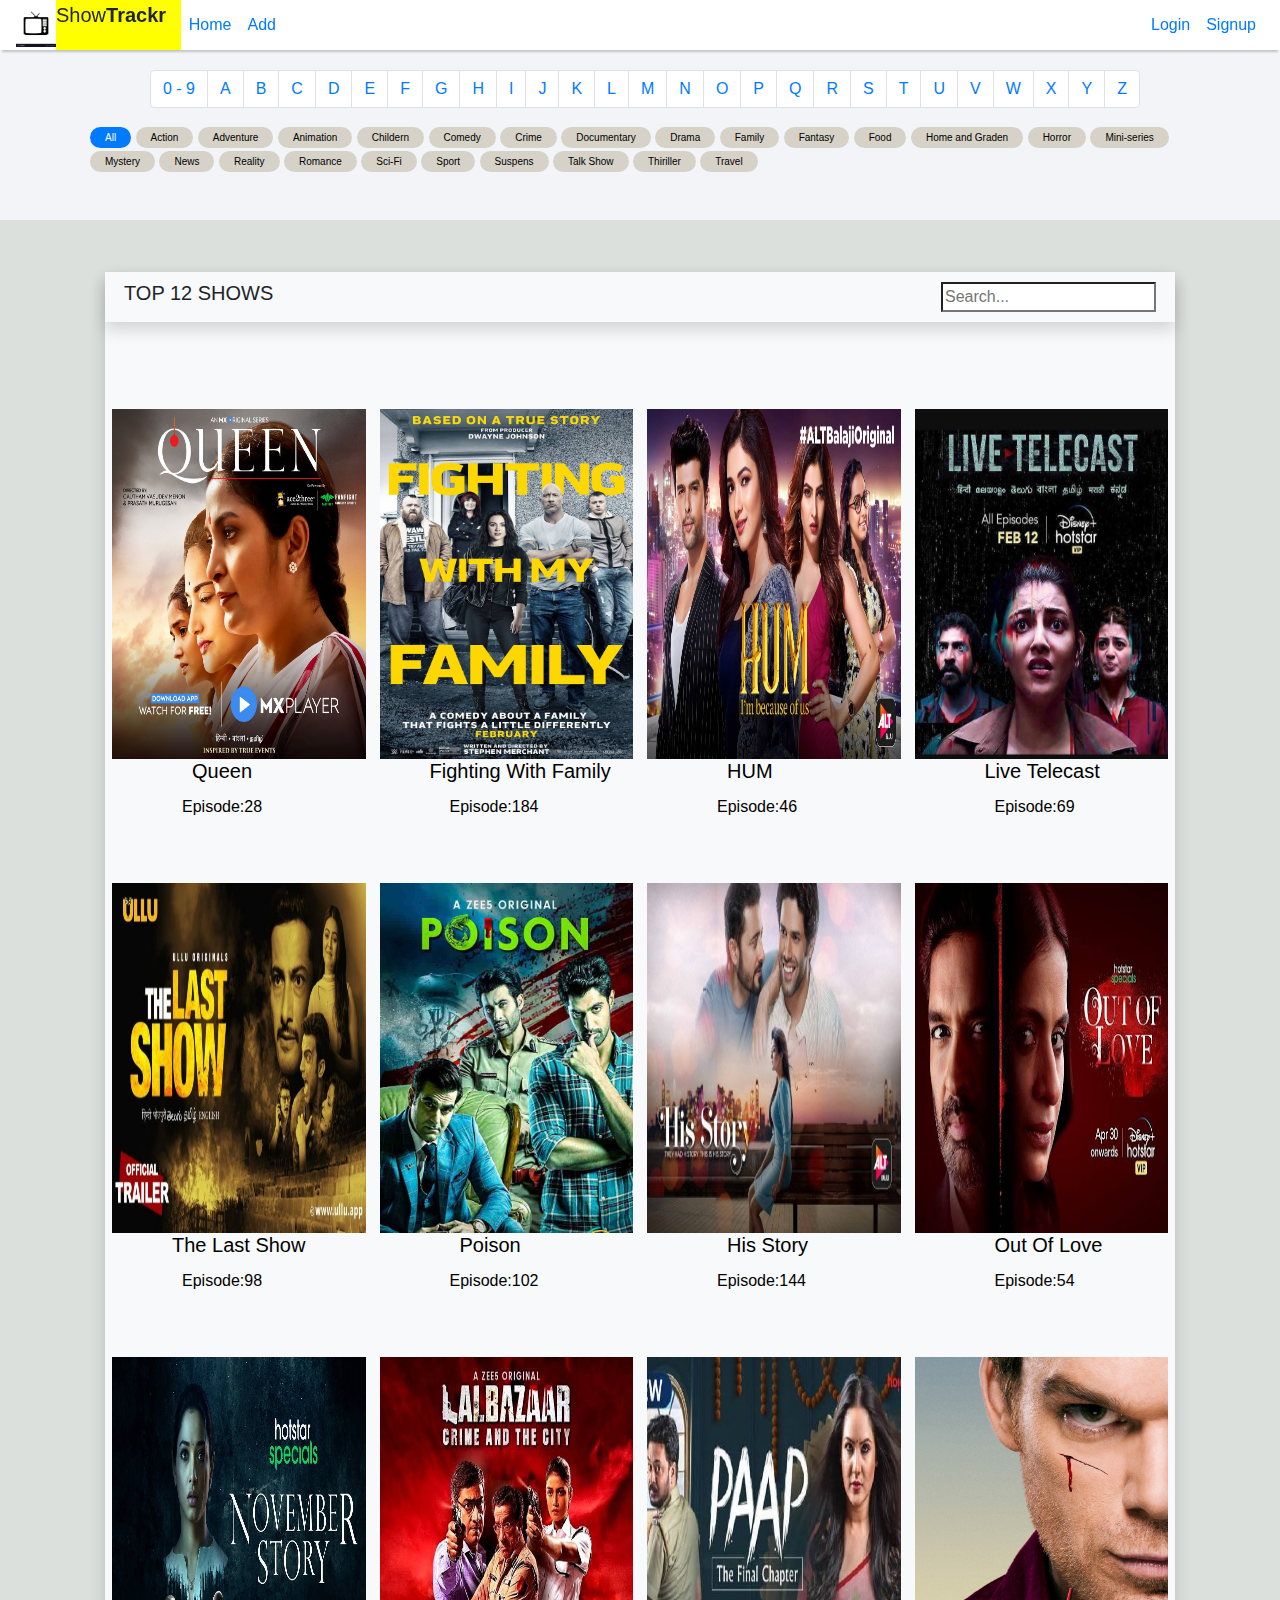
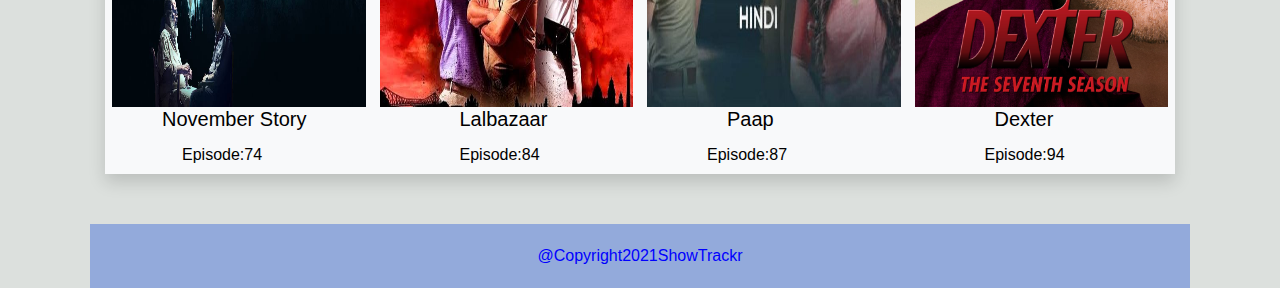
<file: index.html>
<!DOCTYPE html>
<html lang="en">
<head>
  <meta charset="utf-8">
  <meta name="viewport" content="width=device-width, initial-scale=1">
  <title>ShowTrackr</title>
  <link rel ="icon" href="image/index.png">
  <!--css link-->
  <link rel ="stylesheet" href="index.css">
  <!--bootstrap link-->
  <link rel ="stylesheet" href="bootstrap/css/bootstrap.min.css">

  <!--copy from other site-->

  <!--copy from w3schools-->
  <!-- jQuery library -->
  <script src="https://ajax.googleapis.com/ajax/libs/jquery/3.5.1/jquery.min.js"></script>
  <!-- Popper JS -->
  <script src="https://cdnjs.cloudflare.com/ajax/libs/popper.js/1.16.0/umd/popper.min.js"></script>
  <!-- Latest compiled JavaScript -->
  <script src="https://maxcdn.bootstrapcdn.com/bootstrap/4.5.2/js/bootstrap.min.js"></script>
  </head>

  <body id="bg">
        <!--navbar start-->
        <div>
          <nav class="navbar navbar-expand-sm fixed-top">
            <img src ="image/index.png" alt="logo" style="width:40px;">
          <span class="nav nav-pills">Show<b>Trackr</b></span>

        <div class="navbar-nav">
          <a href="homepage.html" class="nav-link active">Home</a>
          <a href="addpage.html" class="nav-link">Add</a>
        </div>

        <div class="navbar-nav ml-auto">
          <a href="login.html" class="nav-link active">Login</a>
          <a href="signup.html" class="nav-link">Signup</a>
        </div>
          </nav>
        </div>
        <!--navbar end -->

        <!--navbar letters link-->

        <!--navbar letters link-->
              <div class="design">
                  <nav class="d-table-cell justify-content-center">
                        <ul class="pagination">
                            <li class="page-item"><a class="page-link">0 - 9</a></li>
                            <li class="page-item"><a class="page-link">A</a></li>
                            <li class="page-item"><a class="page-link">B</a></li>
                            <li class="page-item"><a class="page-link">C</a></li>
                            <li class="page-item"><a class="page-link">D</a></li>
                            <li class="page-item"><a class="page-link">E</a></li>
                            <li class="page-item"><a class="page-link">F</a></li>
                            <li class="page-item"><a class="page-link">G</a></li>
                            <li class="page-item"><a class="page-link">H</a></li>
                            <li class="page-item"><a class="page-link">I</a></li>
                            <li class="page-item"><a class="page-link">J</a></li>
                            <li class="page-item"><a class="page-link">K</a></li>
                            <li class="page-item"><a class="page-link">L</a></li>
                            <li class="page-item"><a class="page-link">M</a></li>
                            <li class="page-item"><a class="page-link">N</a></li>
                            <li class="page-item"><a class="page-link">O</a></li>
                            <li class="page-item"><a class="page-link">P</a></li>
                            <li class="page-item"><a class="page-link">Q</a></li>
                            <li class="page-item"><a class="page-link">R</a></li>
                            <li class="page-item"><a class="page-link">S</a></li>
                            <li class="page-item"><a class="page-link">T</a></li>
                            <li class="page-item"><a class="page-link">U</a></li>
                            <li class="page-item"><a class="page-link">V</a></li>
                            <li class="page-item"><a class="page-link">W</a></li>
                            <li class="page-item"><a class="page-link">X</a></li>
                            <li class="page-item"><a class="page-link">Y</a></li>
                            <li class="page-item"><a class="page-link">Z</a></li>
                        </ul>
                      </nav>

  <div class="content">
    <!-- filter Items -->
    <nav>
      <div class="items">
        <span class="item active" data-name="all">All</span>
        <span class="item" data-name="Action">Action</span>
        <span class="item" data-name="Adventure">Adventure</span>
        <span class="item" data-name="Animation">Animation</span>
        <span class="item" data-name="Childern">Childern</span>
        <span class="item" data-name="Comedy">Comedy</span>
        <span class="item" data-name="Crime">Crime</span>
        <span class="item" data-name="Documentary">Documentary</span>
        <span class="item" data-name="Drama">Drama</span>
        <span class="item" data-name="Family">Family</span>
        <span class="item" data-name="Fantasy">Fantasy</span>
        <span class="item" data-name="Food">Food</span>
        <span class="item" data-name="Home and Graden">Home and Graden</span>
        <span class="item" data-name="Horror">Horror</span>
        <span class="item" data-name="Mini-series">Mini-series</span>
        <span class="item" data-name="Mystery">Mystery</span>
        <span class="item" data-name="News">News</span>
        <span class="item" data-name="Reality">Reality</span>
        <span class="item" data-name="Romance">Romance</span>
        <span class="item" data-name="Sci-Fi">Sci-Fi</span>
        <span class="item" data-name="Sport">Sport</span>
        <span class="item" data-name="Suspens">Suspens</span>
        <span class="item" data-name="Talk Show">Talk Show</span>
        <span class="item" data-name="Thiriller">Thiriller</span>
        <span class="item" data-name="Travel">Travel</span>
      </div>
    </nav>

    <!--2nd navbar start-->
    	<div class="container" id="mid-navbar">
    		<div class="border-0 shadow my-5 bg-light">
    			<!-- card navbar -->
    			<nav class="navbar shadow p-1 mb-2 navbar-light bg-light sticky-mid">
    				<div class="container-fluid">
              <h5>TOP 12 SHOWS</h5>
    				<form class="d-flex">
    					<input class="search-noborder" type="search" placeholder="Search..." aria-label="Search">
    				</form>
    				</div>
    			</nav><!-- 2nd navbar End -->

    <!-- filter Images -->
    <div class="gallery">

      <div class="image" data-name="Reality"><span><a href="details.html"><img class="img1" src="image/ELt_uiHU4AEpQVD.jpg" alt=""></span>
        <h5 class="card-title h5-des" style="color: black; margin-left:80px;">Queen</h5>
        <p class="card-text p-des" style="color: black; margin-left:70px;">Episode:28</p>
      </div>

      <div class="image" data-name="Family"><span><a href="#"><img class="img1" src="image/images.jpg" alt=""></span>
        <h5 class="card-title h5-des" style="color: black; margin-left:50px;">Fighting With Family</h5>
        <p class="card-text p-des" style="color: black; margin-left:70px;">Episode:184</p>
      </div>

      <div class="image" data-name="Drama"><span><a href="#"><img class="img1" src="image/1616569280044102300_73.jpg" alt=""></span>
        <h5 class="card-title h5-des" style="color: black; margin-left:80px;">HUM</h5>
        <p class="card-text p-des" style="color: black; margin-left:70px;">Episode:46</p>
      </div>

      <div class="image" data-name="Thiriller"><span><a href="#"><img class="img1" src="image/IMG_20210212_222837.jpg" alt=""></span>
        <h5 class="card-title h5-des" style="color: black; margin-left:70px;">Live Telecast</h5>
        <p class="card-text p-des" style="color: black; margin-left:80px;">Episode:69</p>
      </div>

      <div class="image" data-name="Horror"><span><a href="#"><img class="img1" src="image/Watch-The-Last-Show-Ullu-Web-Series-Online-Now-Cast-Stoey-Release-date-wiki-e1621831867249.jpg" alt=""></span>
        <h5 class="card-title h5-des" style="color: black; margin-left:60px;">The Last Show</h5>
        <p class="card-text p-des" style="color: black; margin-left:70px;">Episode:98</p>
      </div>

      <div class="image" data-name="Fantasy"><span><a href="#"><img class="img1" src="image/Poison-web-series-min.jpg" alt=""></span>
        <h5 class="card-title h5-des" style="color: black; margin-left:80px;">Poison</h5>
        <p class="card-text p-des" style="color: black; margin-left:70px;">Episode:102</p>
      </div>

      <div class="image" data-name="Romance"><span><a href="#"><img class="img1" src="image/1619328277089058100_77.jpg" alt=""></span>
        <h5 class="card-title h5-des" style="color: black; margin-left:80px;">His Story</h5>
        <p class="card-text p-des" style="color: black; margin-left:70px;">Episode:144</p>
      </div>

      <div class="image" data-name="Fantasy"><span><a href="#"><img class="img1" src="image/unnamed.jpg" alt=""></span>
        <h5 class="card-title h5-des" style="color: black; margin-left:80px;">Out Of Love</h5>
        <p class="card-text p-des" style="color: black; margin-left:80px;">Episode:54</p>
      </div>

      <div class="image" data-name="Crime"><span><a href="#"><img class="img1" src="image/November-Story_Poster-1.jpg" alt=""></span>
        <h5 class="card-title h5-des" style="color: black; margin-left:50px;">November Story</h5>
        <p class="card-text p-des" style="color: black; margin-left:70px;">Episode:74</p>
      </div>

      <div class="image" data-name="Suspens"><span><a href="#"><img class="img1" src="image/images-85.jpeg" alt=""></span>
        <h5 class="card-title h5-des" style="color: black; margin-left:80px;">Lalbazaar</h5>
        <p class="card-text p-des" style="color: black; margin-left:80px;">Episode:84</p>
      </div>

      <div class="image" data-name="Horror"><span><a href="#"><img class="img1" src="image/Paap-Season-2-Hindi-Dubbed-2021-Complete-640x421.jpg" alt=""></span>
        <h5 class="card-title h5-des" style="color: black; margin-left:80px;">Paap</h5>
        <p class="card-text p-des" style="color: black; margin-left:60px;">Episode:87</p>
      </div>

      <div class="image" data-name="Thiriller"><span><a href="#"><img class="img1" src="image/images2.jpg" alt=""></span>
        <h5 class="card-title h5-des" style="color: black; margin-left:80px;">Dexter</h5>
        <p class="card-text p-des" style="color: black; margin-left:70px;">Episode:94</p>
      </div>

    </div>

</div>
</div>

  <!--footer start-->
              <footer>
                <div class="footer">
                  <p>@Copyright2021ShowTrackr</p>
                </div>
              </footer>
<!--footer end-->

<!--js file link-->
  <script src="index.js"></script>




</body>
</html>
</file>
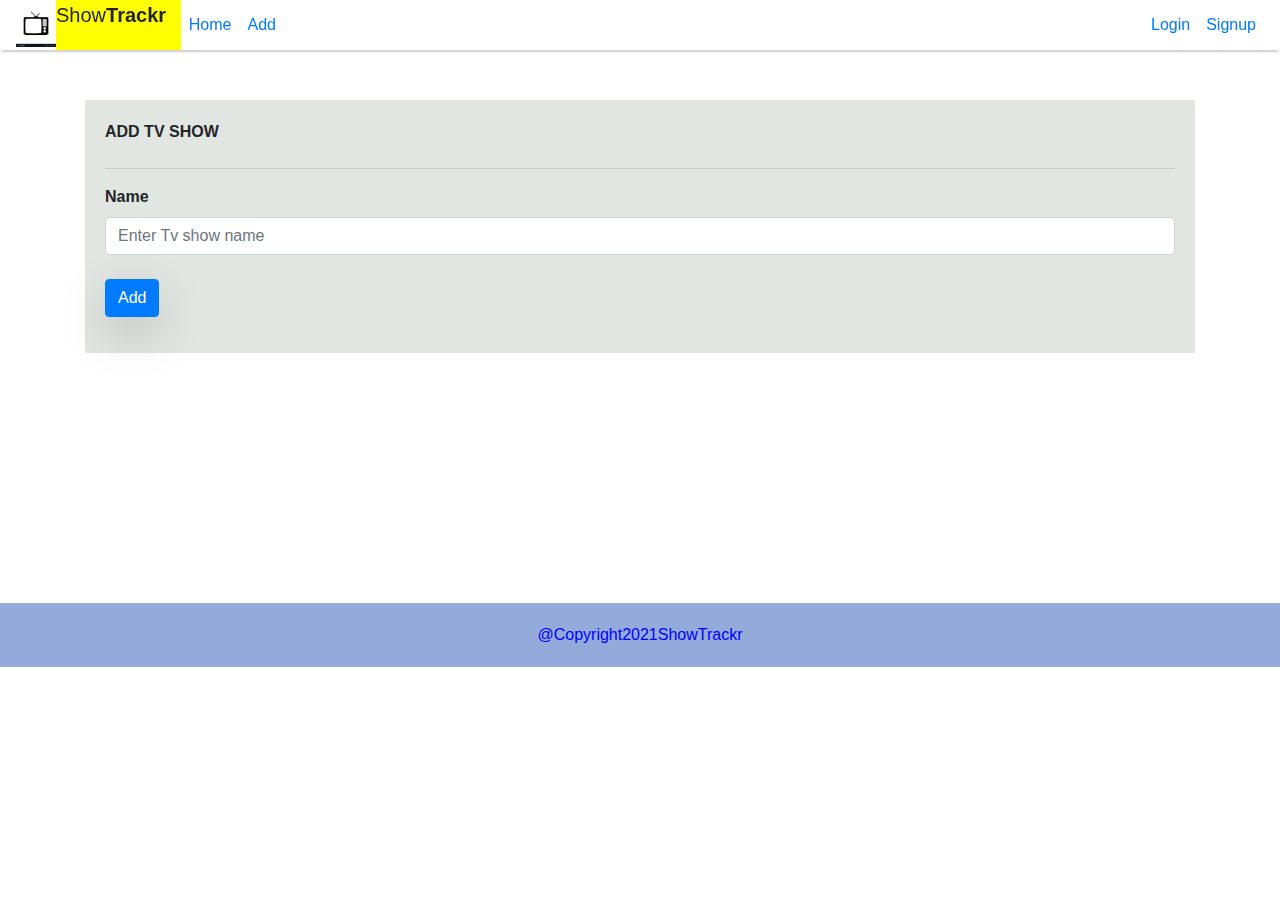
<file: addpage.html>
<!DOCTYPE>
<html>
  <head>
    <!--copy from my old site-->
    <meta charset="utf-8">
    <meta name="viewport" content="width=device-width, initial-scale=1">
    <title>ShowTrackr</title>
    <link rel ="icon" href="image/index.png">
    <!--css link-->
    <link rel ="stylesheet" href="addpage.css">
    <!--bootstrap link-->
    <link rel ="stylesheet" href="bootstrap/css/bootstrap.min.css">
    <!--copy from w3schools-->
    <!-- jQuery library -->
    <script src="https://ajax.googleapis.com/ajax/libs/jquery/3.5.1/jquery.min.js"></script>
    <!-- Popper JS -->
    <script src="https://cdnjs.cloudflare.com/ajax/libs/popper.js/1.16.0/umd/popper.min.js"></script>
    <!-- Latest compiled JavaScript -->
    <script src="https://maxcdn.bootstrapcdn.com/bootstrap/4.5.2/js/bootstrap.min.js"></script>
    </head>
<!--start the body session-->
    <body>
      <!--navbar start-->
      <div>
        <nav class="navbar navbar-expand-sm fixed-top">
          <img src ="image/index.png" alt="logo" style="width:40px;">
        <span class="nav nav-pills">Show<b>Trackr</b></span>

      <div class="navbar-nav">
        <a href="homepage.html" class="nav-link active">Home</a>
        <a href="addpage.html" class="nav-link">Add</a>
      </div>

      <div class="navbar-nav ml-auto">
        <a href="login.html" class="nav-link active">Login</a>
        <a href="signup.html" class="nav-link">Signup</a>
      </div>
        </nav>
      </div>
      <!--navbar end -->

  <div class="container my-4">
        <div class="card-body" style= "background-color:#e1e6e2; margin-top:100px;">
          <form action="" method="post">

            <div id="dynamic-field-1" class="form-group dynamic-field">
              <label for="field" class="font-weight-bold">ADD TV SHOW</label>
              <hr>
              <label id="demo" for="field" class="font-weight-bold">Name</label>
              <input type="search" id="field" class="form-control" placeholder="Enter Tv show name " pattern="[A-Za-z]+[A-Za-z0-9]+" />
            </div>

            <div class="clearfix mt-4">
              <button type="submit" id="add-button" class="btn btn-primary float-left shadow-lg">Add</button>
            </div>
          </form>

        </div>
      </div>

      <!--footer start-->
              <footer>
                <div class="footer">
                  <p>@Copyright2021ShowTrackr</p>
                </div>
              </footer>
<!--footer end-->

<!--js start-->
      <script>
      document.querySelector('form').addEventListener('submit', handleSubmitForm);
      function handleSubmitForm(e) {
          e.preventDefault();
          var add = document.querySelector('input');
          if (add.value != ''){document.getElementById("demo").innerHTML = ( add.value + " has been added");}
          else {document.getElementById("demo").innerHTML = "Please Enter TV Show Name";}
      }
      </script>

</body>
</html>
</file>
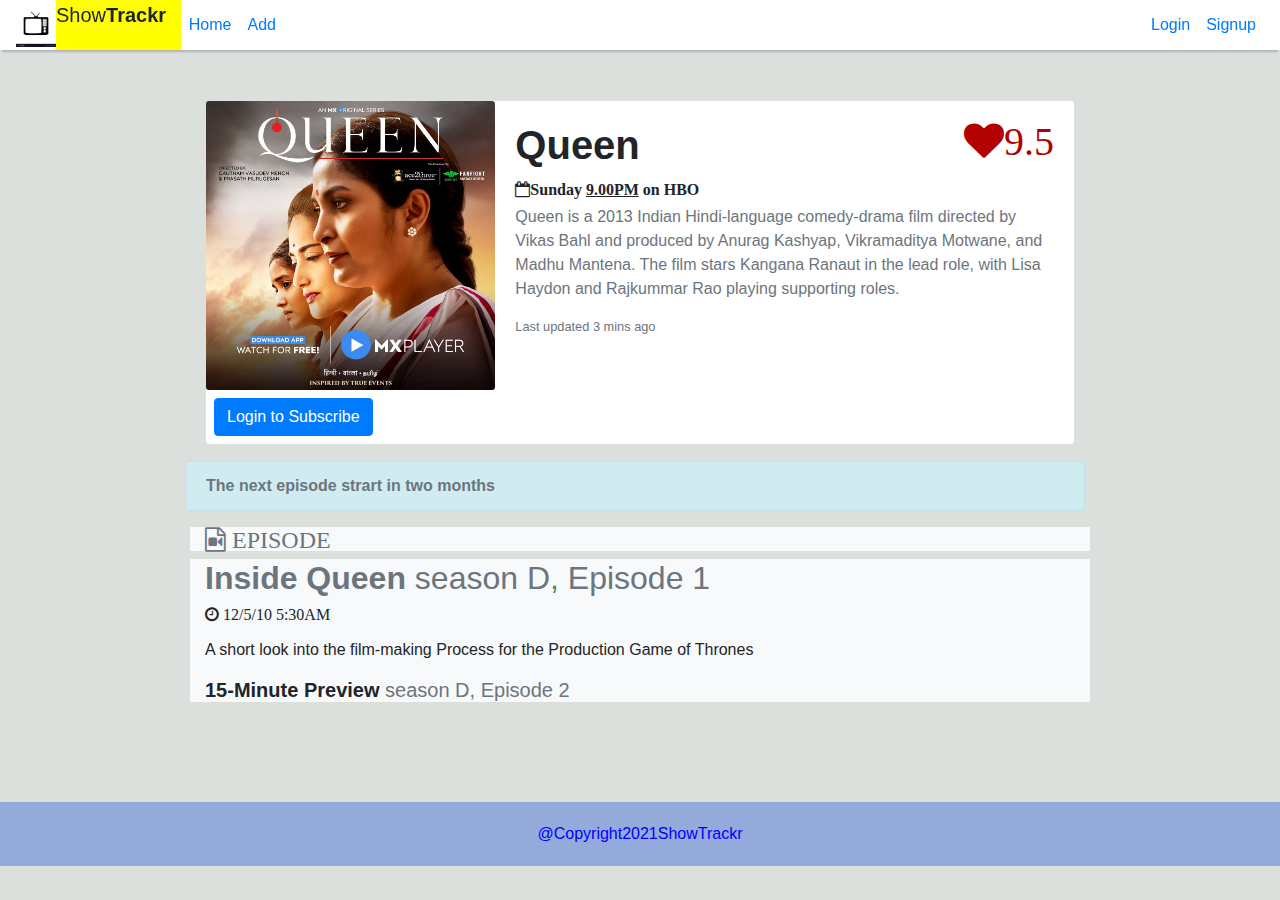
<file: details.html>
<!DOCTYPE>
<html>
  <head>
    <!--copy from my old site-->
    <meta charset="utf-8">
    <meta name="viewport" content="width=device-width, initial-scale=1">
    <title>ShowTrackr</title>
    <link rel ="icon" href="image/index.png">
    <!--css link-->
    <link rel ="stylesheet" href="details.css">
    <!--bootstrap link-->
    <link rel ="stylesheet" href="bootstrap/css/bootstrap.min.css">
    <!--copy from other site-->
    <link rel="stylesheet" href="https://stackpath.bootstrapcdn.com/font-awesome/4.7.0/css/font-awesome.min.css">
    <!--copy from w3schools-->
    <!-- jQuery library -->
    <script src="https://ajax.googleapis.com/ajax/libs/jquery/3.5.1/jquery.min.js"></script>
    <!-- Popper JS -->
    <script src="https://cdnjs.cloudflare.com/ajax/libs/popper.js/1.16.0/umd/popper.min.js"></script>
    <!-- Latest compiled JavaScript -->
    <script src="https://maxcdn.bootstrapcdn.com/bootstrap/4.5.2/js/bootstrap.min.js"></script>
    </head>
<!--start the body session-->
    <body id="bg">
      <!--navbar start-->
      <div>
        <nav class="navbar navbar-expand-sm fixed-top">
          <img src ="image/index.png" alt="logo" style="width:40px;">
        <span class="nav nav-pills">Show<b>Trackr</b></span>

      <div class="navbar-nav">
        <a href="homepage.html" class="nav-link active">Home</a>
        <a href="addpage.html" class="nav-link">Add</a>
      </div>

      <div class="navbar-nav ml-auto">
        <a href="login.html" class="nav-link active">Login</a>
        <a href="signup.html" class="nav-link">Signup</a>
      </div>
        </nav>
      </div>
      <!--navbar end -->


<!-- description-->
  <div class="container card-design" style="max-width: 900px;">
    <div class="card mb-3" >
  <div class="row no-gutters">
    <div class="col-md-4">
      <img src="image/ELt_uiHU4AEpQVD.jpg" class="card-img" alt="Game Of Thrones">
      <a  class="btn btn-primary stretched-link my-2 ml-2" onclick="redirect()">Login to Subscribe</a>
    </div>

    <div class="col-md-8">
      <div class="card-body">
        <h1 class="card-title"><b>Queen</b><i class="fa fa-heart float-right red-text" aria-hidden="true">9.5</i></h1>
        <h6><i class="fa fa-calendar-o" aria-hidden="true"><b>Sunday <u>9.00PM</u> on HBO</b></i></h6>
        <p class="card-text text-muted">Queen is a 2013 Indian Hindi-language comedy-drama film directed by Vikas Bahl and produced by Anurag Kashyap, Vikramaditya Motwane, and Madhu Mantena. The film stars Kangana Ranaut in the lead role, with Lisa Haydon and Rajkummar Rao playing supporting roles.</p>
        <p class="card-text"><small class="text-muted">Last updated 3 mins ago</small></p>
      </div>
        </div>

      </div>
    </div>
  </div><!-- end description-->

    <div class="container">
      <div class="alert alert-info alert-design">
        <strong class="text-muted">The next episode strart in two months</strong>
      </div>
    </div>

    <div class="container bg-light" style="width:900px;">
      <h4 class="text-muted"><b><i class="fa fa-file-video-o" aria-hidden="true">
EPISODE</b></i></h4>
    </div>

    <div class="container bg-light" style="width:900px;">
      <h2 class="text-muted "><b>Inside Queen</b> <span class="text-muted">season D, Episode 1</span></h2>
      <p><i class="fa fa-clock-o" aria-hidden="true">
12/5/10 5:30AM</i></p>
      <p>A short look into the film-making Process for the Production Game of Thrones</p>
      <h5><b>15-Minute Preview</b><span class="text-muted"> season D, Episode 2</span></h5>
    </div>

    <!--footer start-->
            <footer>
              <div class="footer">
                <p>@Copyright2021ShowTrackr</p>
              </div>
            </footer>
<!--footer end-->

  <!--js start-->
  <script>
  function redirect()
    {
      window.location.href = "login.html";
    }
  </script>
  </body>
  </html>
</file>
<file: index.css>
#bg{
  background-color: #dce0dd;
}

/*top navbar start*/

.navbar{
  width:100%;
  height: 50px;
  position: sticky;
  background-color: #fff;
  box-shadow: 0 4px 2px -2px rgba(0,0,0,.2);
}

.nav-pills {
  width: 10%;
  height: 50px;
  font-size: 20px;
  background-color: yellow;
}

.nav-item{
  border-radius: none;
}

.nav-link:hover{
  border-radius: none;
  border-style: dotted;
  border-width: 1px;
  border-color: #808080;
  background-color: #c8cbcf;
}

.navbar-brand{
  background-color: #FFFF1A;
}

.bg{
  background-color:#d9d9d9;

}
.navbar{
  width:100%;
  height: 50px;
  position: fixed;
  background-repeat: no-repeat;
  background-color: #fff;
  box-shadow: 0 4px 2px -2px rgba(0,0,0,.2);
}

.nav-item{
  border-radius: none;
}

.nav-link:hover{
  border-radius: none;
  border-style: dashed;
  border-color:  #808080;
  background-color: #E6E6E6;
}

.navbar-brand{
  background-color: #FFFF1A;
}
/*top navbar end*/

#mid-navbar{
  margin-top: 100px;
}

.design{
  width: 100%;
  height: 220px;
  background-color: #f2f4f7;
  margin: 0;
}

.pagination{
  margin-left: 150px;
  padding-top: 20px;
  margin-top: 50px;
}

.content{
  margin: 0px auto;
  max-width: 1100px;
}

.content nav{
  display: flex;
  justify-content: center;
}

.items span{
  padding: 5px 15px;
  font-size: 10px;
  font-weight: 100px;
  cursor: pointer;
  color: black;
  border-radius: 50px;
  background-color: #d6d2c7;
  transition: all 0.3s ease;
}

.items span.active,
.items span:hover{
  color: #fff;
  background: #007bff;
}

.gallery{
  display: flex;
  flex-wrap: wrap;
  margin-top: 30px;
}
.gallery .image{
  width: calc(100% / 4);
  padding: 7px;
}
.gallery .image span{
  display: flex;
  width: 100%;
  overflow: hidden;
}
.gallery .image img{
  width: 100%;
  vertical-align: middle;
  transition: all 0.3s ease;
}

.img1{
  height: 350px;
  width: 200px;
  margin-top: 50px;
  margin-left: 0;
  transition: .5s ease-in-out;
}
.gallery .image:hover img{
  transform: scale(1.1);
}
.gallery .image.hide{
  display: none;
}
.gallery .image.show{
  animation: animate 0.4s ease;
}


.footer p{
   margin-top:50px;
   width: auto;
   background-color:#93aadb;
   color: blue;
   text-align: center;
   padding: 20px;
}
</file>
<file: addpage.css>
body{
  background-color: #dce0dd;
}

/*navbar start*/
.navbar{
  width:100%;
  height: 50px;
  position: sticky;
  background-color: #fff;
  box-shadow: 0 4px 2px -2px rgba(0,0,0,.2);
}
.nav-pills {
  width: 10%;
  height: 50px;
  font-size: 20px;
  background-color: yellow;
}
.nav-item{
  border-radius: none;
}
.nav-link:hover{
  border-radius: none;
  border-style: dotted;
  border-width: 1px;
  border-color: #808080;
  background-color: #c8cbcf;
}
.navbar-brand{
  background-color: #FFFF1A;
}
/*navbar end*/

/*add button*/
#add-button:hover{
  background-color: #0b0e61;
}

/*footer start*/
.footer p{
   margin-top:250px;
   width: auto;
   background-color:#93aadb;
   color: blue;
   text-align: center;
   padding: 20px;
}
</file>
<file: details.css>
#bg{
  background-color: #dce0dd;
}
/*top navbar start*/
.navbar{
  width:100%;
  height: 50px;
  position: sticky;
  background-color: #fff;
  box-shadow: 0 4px 2px -2px rgba(0,0,0,.2);
}

.nav-pills {
  width: 10%;
  height: 50px;
  font-size: 20px;
  background-color: yellow;
}

.nav-item{
  border-radius: none;
}

.nav-link:hover{
  border-radius: none;
  border-style: dotted;
  border-width: 1px;
  border-color: #808080;
  background-color: #c8cbcf;
}

.navbar-brand{
  background-color: #FFFF1A;
}

.bg{
  background-color:#d9d9d9;

}
.navbar{
  width:100%;
  height: 50px;
  position: fixed;
  background-repeat: no-repeat;
  background-color: #fff;
  box-shadow: 0 4px 2px -2px rgba(0,0,0,.2);
}

.nav-item{
  border-radius: none;
}

.nav-link:hover{
  border-radius: none;
  border-style: dashed;
  border-color:  #808080;
  background-color: #E6E6E6;
}

.navbar-brand{
  background-color: #FFFF1A;
}
/*top navbar end*/


.card-design{
    
    align-items: center;
    justify-content: center;
    flex-direction: row;
    box-sizing: 10px;
    padding-top:100px;
}
.red-text{
  color:#b30000;
}
.alert-design{
  width:900px;
  margin-left: 100px;
}

/*footer start*/
.footer p{
   margin-top:100px;
   width: auto;
   background-color:#93aadb;
   color: blue;
   text-align: center;
   padding: 20px;
}
</file>
